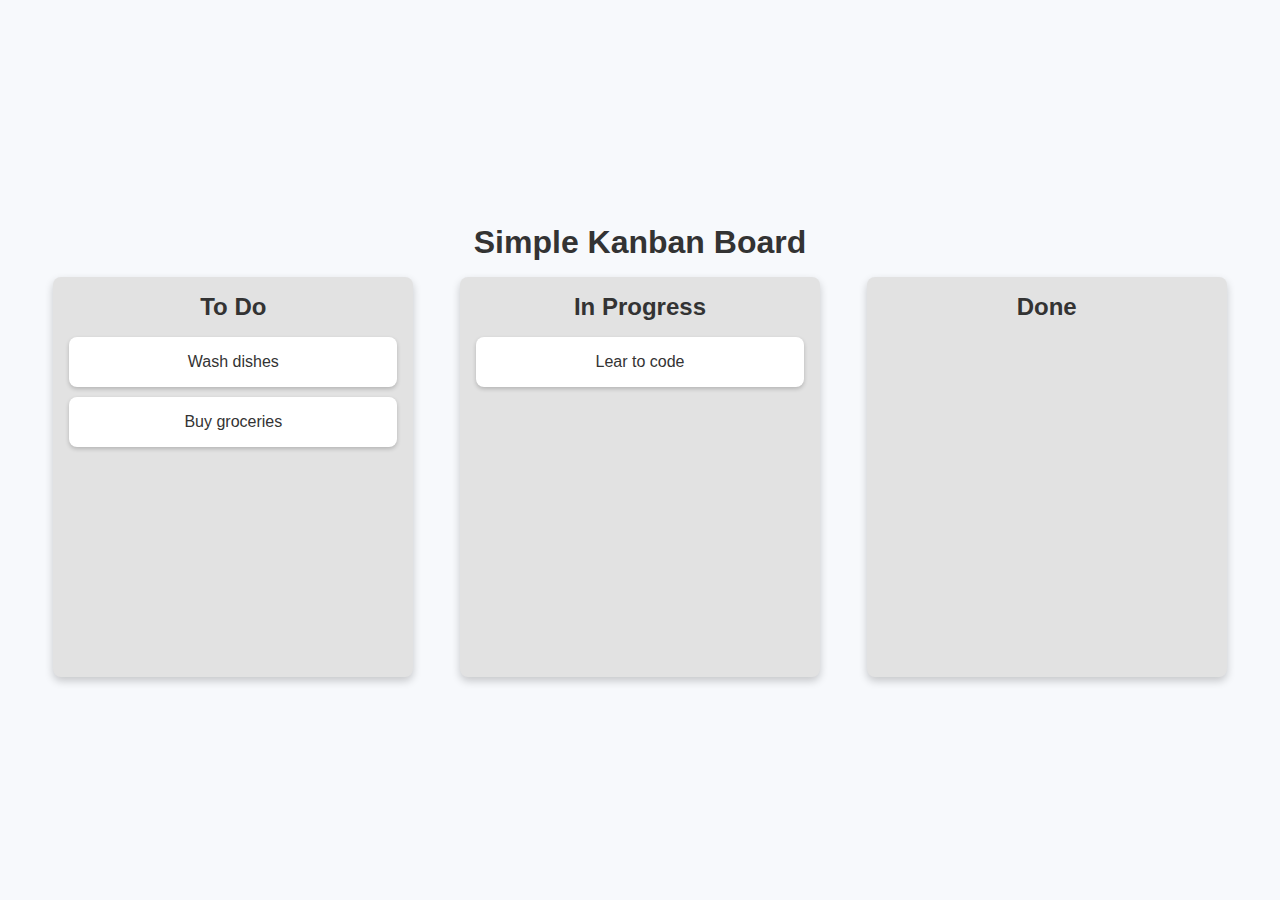
<file: drag-and-drop/index.html>
<!DOCTYPE html>
<html lang="en">

<head>
	<meta charset="UTF-8">
	<meta name="viewport" content="width=device-width, initial-scale=1.0">
	<title>Drag and Drop</title>
	<!-- Style link -->
	<link rel="stylesheet" href="style.css">
	<!-- Script link-->
	<script src="script.js" defer></script>
</head>

<body>
	<div class="container">
		<h1>Simple Kanban Board</h1>

		<div class="board">
			<!-- List 1 -->
			<div class="list" id="list1">
				<h2>To Do</h2>
				<div class="card" id="card1" draggable="true">Wash dishes</div>
				<div class="card" id="card2" draggable="true">Buy groceries</div>
			</div>

			<!-- List 2 -->
			<div class="list" id="list2">
				<h2>In Progress</h2>
				<div class="card" id="card3" draggable="true">Lear to code</div>
			</div>

			<!-- List 3 -->
			<div class="list" id="list3">
				<h2>Done</h2>
			</div>

		</div>

	</div>
</body>

</html>
</file>
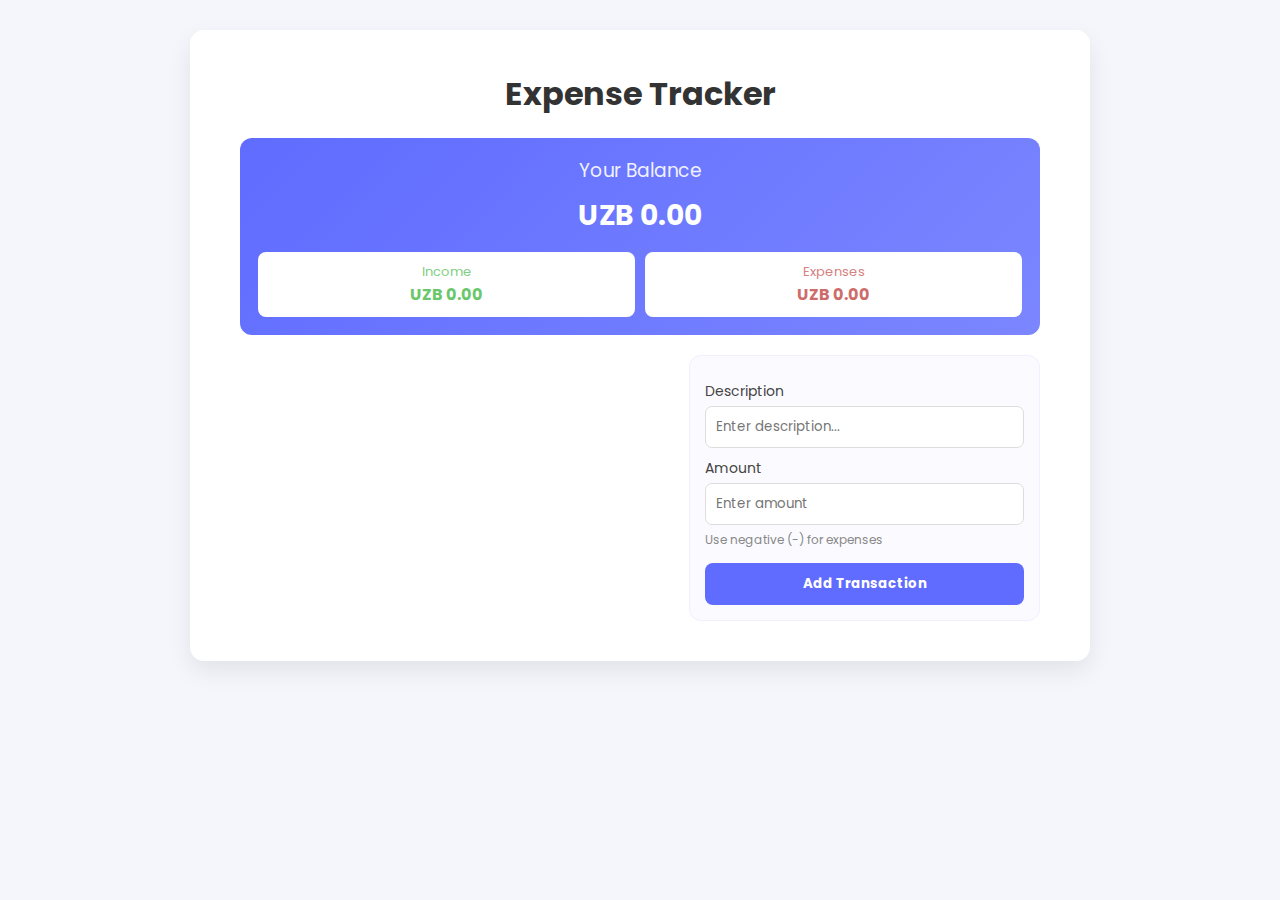
<file: expense-tracker/index.html>
<!DOCTYPE html>
<html lang="en">

<head>
	<meta charset="UTF-8">
	<meta name="viewport" content="width=device-width, initial-scale=1.0">
	<title>Expende Tracker</title>
	<!-- Style link -->
	<link rel="stylesheet" href="./style.css">
	<!-- Script link -->
	<script src="script.js" defer></script>
</head>

<body>

	<div class="contianer">
		<h1>Expense Tracker</h1>

		<div class="balance-container">
			<h3>Your Balance</h3>
			<h2 id="balance_id">$0,000,000</h2>

			<div class="balance-info">
				<div class="income">
					<p>Income</p>
					<span id="income_id">$0,000,00</span>
				</div>
				<div class="expenses">
					<p>Expenses</p>
					<span id="expenses_id">$0,000,000</span>
				</div>
			</div>
		</div>

		<div class="transaction-container">

			<div class="transactions" id="transactions">
				<h2>Transactions</h2>
			</div>
	
			<div class="add-transaction">
				<form id="transactionForm">
					<label>Description</label>
					<input type="text" name="descr" id='description'placeholder="Enter description...">
					<label>Amount</label>
					<input type="text" id="amount" name="amount" placeholder="Enter amount">
					<span>Use negative (-) for expenses</span>
					<button type="submit">Add Transaction</button>
				</form>
			</div>
		</div>

	</div>

</body>

</html>
</file>
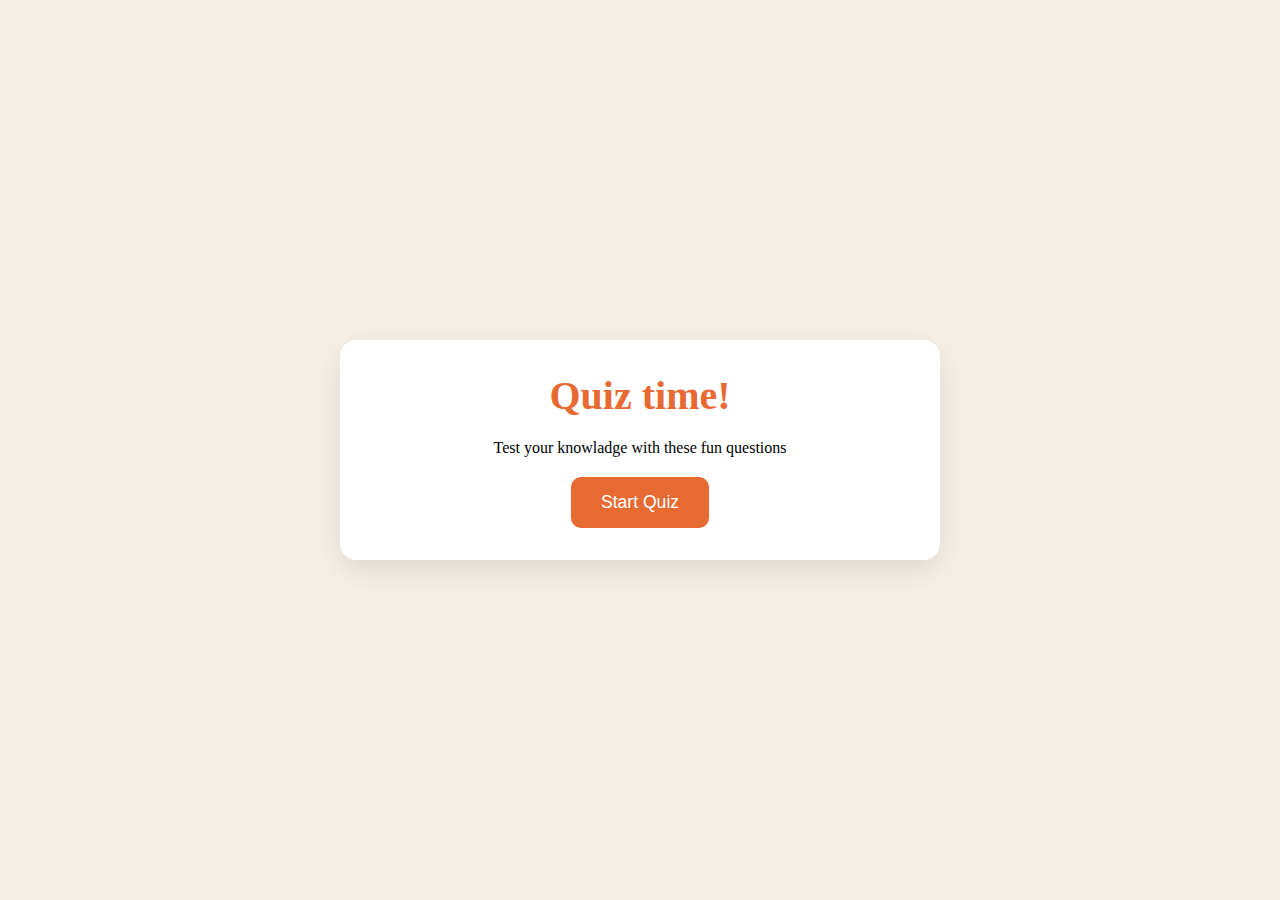
<file: quiz-game/index.html>
<!DOCTYPE html>
<html lang="en">

<head>
	<meta charset="UTF-8">
	<meta name="viewport" content="width=device-width, initial-scale=1.0">
	<title>Quiz game</title>
	<!-- Style link -->
	<link rel="stylesheet" href="style.css">
	<!-- JavaScript link -->
	<script type="module" src="script.js" defer></script>
</head>

<body>
	<div class="container">

		<div class="screen active" id="start-screen">
			<h1>Quiz time!</h1>
			<p> Test your knowladge with these fun questions </p>
			<button id="start-btn">Start Quiz</button>
		</div>

		<div class="screen" id="quiz-screen">

			<div class="quiz-header">
				<h2 id="question-text">Questions</h2>
			</div>

			<div class="quiz-info">

				<p>Questions <span id="current-questions">0</span> of <span id="total-question">5</span></p>

				<p>Score: <span id="score">0</span></p>
			</div>

			<div class="answer-container" id="answer-container">
				<!-- Answer button will be in js -->
			</div>

			<div class="progress-bar">
				<div id="progress" class="progress"></div>
			</div>
		</div>

		<div class="screen" id="result-screen">
			<h1>Quiz Results</h1>
			<div class="result-info">
				<p>You scores <span id="final-score"> out of <span id="max-score">5</span></span></p>

				<div id="result-message">Good job!</div>
			</div>
			<button id="restart-btn">Restart Quiz</button>
		</div>

	</div>
</body>

</html>
</file>
<file: expense-tracker/style.css>
@import url(https://fonts.googleapis.com/css?family=Poppins:100,100italic,200,200italic,300,300italic,regular,italic,500,500italic,600,600italic,700,700italic,800,800italic,900,900italic);

* {
	margin: 0;
	padding: 0;
	box-sizing: border-box;
	font-family: "POPPINS", sans-serif;
}

body {
	background: #f4f6fb;
	display: flex;
	justify-content: center;
	align-items: flex-start;
	min-height: 100vh;
	padding: 30px 10px;
}

/* ✅ Container desktopda kattaroq */
.contianer {
	background: #fff;
	width: 100%;
	max-width: 900px; /* oldin 420px edi */
	padding: 25px;
	border-radius: 14px;
	box-shadow: 0 10px 25px rgba(0, 0, 0, 0.08);
}

h1 {
	text-align: center;
	margin-bottom: 20px;
	color: #333;
}

/* Balance section */
.balance-container {
	background: linear-gradient(135deg, #5f6cff, #7b86ff);
	text-align: center;
	color: #fff;
	padding: 18px;
	border-radius: 12px;
	margin-bottom: 20px;
}

.balance-container h3 {
	font-weight: normal;
	opacity: 0.9;
}

.balance-container h2 {
	margin: 10px 0 15px;
	font-size: 28px;
}

.balance-info {
	display: flex;
	justify-content: space-between;
	gap: 10px;
}

.balance-info div {
	padding: 10px 14px;
	border-radius: 8px;
	width: 100%;
	background-color: #fff;
}

.income {
	color: #6bc76b;
}

.expenses {
	color: #ce6c6c;
}
.balance-info p {
	font-size: 13px;
	opacity: 0.85;
}

.balance-info span {
	font-weight: bold;
	font-size: 16px;
}

/* ✅ Desktopda 2 ustun ko‘rinish: Transaction + Form yonma-yon */
@media (min-width: 900px) {
	.transaction-container {
		display: flex;
		gap: 20px;
		align-items: flex-start;
	}

	.transactions {
		width: 55%;
	}

	.add-transaction {
		width: 45%;
	}

	.contianer {
		padding: 40px 50px;
	}
}

/* Transactions */
.transactions {
	margin-bottom: 20px;

	/* ✅ Scroll bo‘lishi uchun */
	max-height: 260px;
	overflow-y: auto;
	padding-right: 6px; /* scrollbar joyi */
}

/* ✅ Scroll style (chiroyli) */
.transactions::-webkit-scrollbar {
	width: 6px;
}
.transactions::-webkit-scrollbar-thumb {
	background: #c5c9ff;
	border-radius: 10px;
}
.transactions::-webkit-scrollbar-track {
	background: transparent;
}

.check {
	display: flex;
	justify-content: space-between;
	background: #f7f8ff;
	padding: 12px 14px;
	border-radius: 8px;
	margin-bottom: 10px;
}

.check p {
	color: #333;
}

.check span {
	font-weight: bold;
}

/* Form */
.add-transaction form {
	display: flex;
	flex-direction: column;
	background: #fbfbff;
	padding: 15px;
	border-radius: 12px;
	border: 1px solid #eef0ff;
}

.add-transaction label {
	margin-top: 10px;
	margin-bottom: 4px;
	font-size: 14px;
	color: #444;
}

.add-transaction input {
	padding: 10px;
	border-radius: 7px;
	border: 1px solid #ddd;
	outline: none;
	transition: 0.2s;
}

.add-transaction input:focus {
	border-color: #5f6cff;
	box-shadow: 0 0 0 2px rgba(95, 108, 255, 0.15);
}

.add-transaction span {
	font-size: 12px;
	margin-top: 6px;
	color: #888;
}

button {
	margin-top: 14px;
	padding: 11px;
	border: none;
	border-radius: 8px;
	background: #5f6cff;
	color: white;
	font-weight: bold;
	cursor: pointer;
	transition: 0.2s;
}

button:hover {
	background: #4b55e6;
}

/* Responsive (telefon uchun) */
@media (max-width: 480px) {
	.contianer {
		padding: 18px;
	}

	.balance-container h2 {
		font-size: 24px;
	}

	.transactions {
		max-height: 220px;
	}
}
</file>
<file: quiz-game/style.css>
@import url(https://fonts.googleapis.com/css?family=Poppins:100,100italic,200,200italic,300,300italic,regular,italic,500,500italic,600,600italic,700,700italic,800,800italic,900,900italic);

/* Basic Reset */

* {
	margin: 0;
	padding: 0;
	box-sizing: border-box;
	font-family: 'Poppins' sans-serif;
}

body {
	background-color: #f5efe6;
	display: flex;
	justify-content: center;
	align-items: center;
	min-height: 100vh;
	padding: 1rem;
}

.container {
	background-color: #fff;
	border-radius: 1rem;
	box-shadow: 0 10px 30px rgb(0, 0, 0, 0.1);
	width: 100%;
	max-width: 600px;
	overflow: hidden;
	position: relative;
}

/* Screens */

.screen {
	display: none;
	padding: 2rem;
	text-align: center;
}

.screen.active {
	display: block;
}

/* Start Screen */

#start-screen h1 {
	color: #e86a33;
	margin-bottom: 20px;
	font-size: 2.5rem;
}

#start-screen p {
	margin-bottom: 20px;
}

.quiz-header {
	margin-bottom: 2rem;
}

#question-text {
	color: #333;
	font-size: 1, 5rem;
	margin: 1rem;
	line-height: 1.4;
}

.quiz-info {
	display: flex;
	justify-content: space-between;
	color: #666;
	margin-bottom: 10px;
}

.answer-container {
	display: flex;
	flex-direction: column;
	gap: 10px;
	margin-bottom: 25px;
}

.answer-btn {
	background-color: #f8f0e5;
	color: #333;
	border: 2px solid #eadbc8;
	border-radius: 10px;
	padding: 1rem;
	cursor: pointer;
	text-align: left;
	transition: all 0.3s ease;
}

.answer-btn:hover {
	background-color: #eadbc8;
	border-color: #dac0ae;
}

.answer-btn.correct {
	background-color: #e6fff0;
	border-color: #a3f0c4;
	color: #28a745;
}

.answer-btn.incorrect {
	background-color: #fff0f0;
	border-color: #ffbdbd;
	color: #dc3545;
}

.progress-bar {
	height: 10px;
	background-color: #f8f0e5;
	border-radius: 5px;
	overflow: hidden;
	margin-top: 20px;
}

.progress {
	height: 100%;
	background-color: #e86a33;
	width: 0%;
	transition: width 0.3s ease;
}

/* Result screen */

#result-screen h1 {
	color: #e86a33;
	margin-bottom: 30px;
}

.result-info {
	background-color: #f8f0e5;
	border-radius: 10px;
	padding: 20px;
	margin-bottom: 30px;
}

.result-info p {
	font-size: 1.2rem;
	color: #333;
	margin-bottom: 1rem;
}

#result-message {
	font-size: 1.5rem;
	font-weight: 600;
	color: #e86a33;
}

button {
	background-color: #e86a33;
	color: #ffffff;
	border: none;
	border-radius: 10px;
	padding: 15px 30px;
	font-size: 1.1rem;
	cursor: pointer;
	transition:  background-color 0.3s ease;
}

button:hover {
	background-color: #d45b28;
}

/* Responsive Design */
@media (max-width:500px) {
	.screen {
		padding: 1rem;
	}

	#start-screen h1 {
		font-size: 2rem;
	}

	#question-text {
		font-size: 1.3rem;
	}

	.answer-btn {
		padding: 12px;
	}

	button {
		padding: 12px 25px;
		font-size: 1rem;
	}
}
</file>
<file: drag-and-drop/style.css>
/* Base reset */
* {
	margin: 0;
	padding: 0;
	box-sizing: border-box;
}

body {
	font-family: sans-serif;
	background-color: #f7f9fc;
	display: flex;
	justify-content: center;
	align-items: center;
	min-height: 100vh;
}

.container {
	text-align: center;
	padding: 1.2rem;
	width: 100%;
}

h1 {
	color: #333;
	font-size: 2rem;
	text-align: center;
	margin-bottom: 1rem;
}

.board {
	display: flex;
	justify-content: space-around;
	align-items: flex-start;
	width: 100%;
	max-width: 1200px;
	margin: 0 auto;
	gap: 20px;
}

.list {
	background-color: #e2e2e2;
	padding: 1rem;
	text-align: center;
	border-radius: 8px;
	width: 30%;
	min-height: 400px;
	box-shadow: 0 4px 8px rgba(0, 0, 0, 0.2);
}

.list h2 {
	color: #333;
	margin-bottom: 1rem;
	font-size: 1.5rem;
}

.card {
	background-color: #fff;
	color: #333;
	margin-bottom: 10px;
	padding: 1rem;
	border-radius: 8px;
	cursor: grab;
	box-shadow: 0 2px 4px rgba(0, 0,0,0.2);
	transition: transform 0.2s, box-shadow 0.2s;
}

.card:active {
	cursor: grabbing;
	transform: scale(1.05);
	box-shadow: 0 4px 8px rgba(0, 0,0,0.2);
}

.list.over {
	background-color: #3333333d;
}

@media (max-width: 578px) {
	.board {
		flex-direction: column;
		align-items: center;
		gap: 1rem;
	}

	.list {
		width: 80%;
		margin-bottom: 20px;
	}
}
</file>
